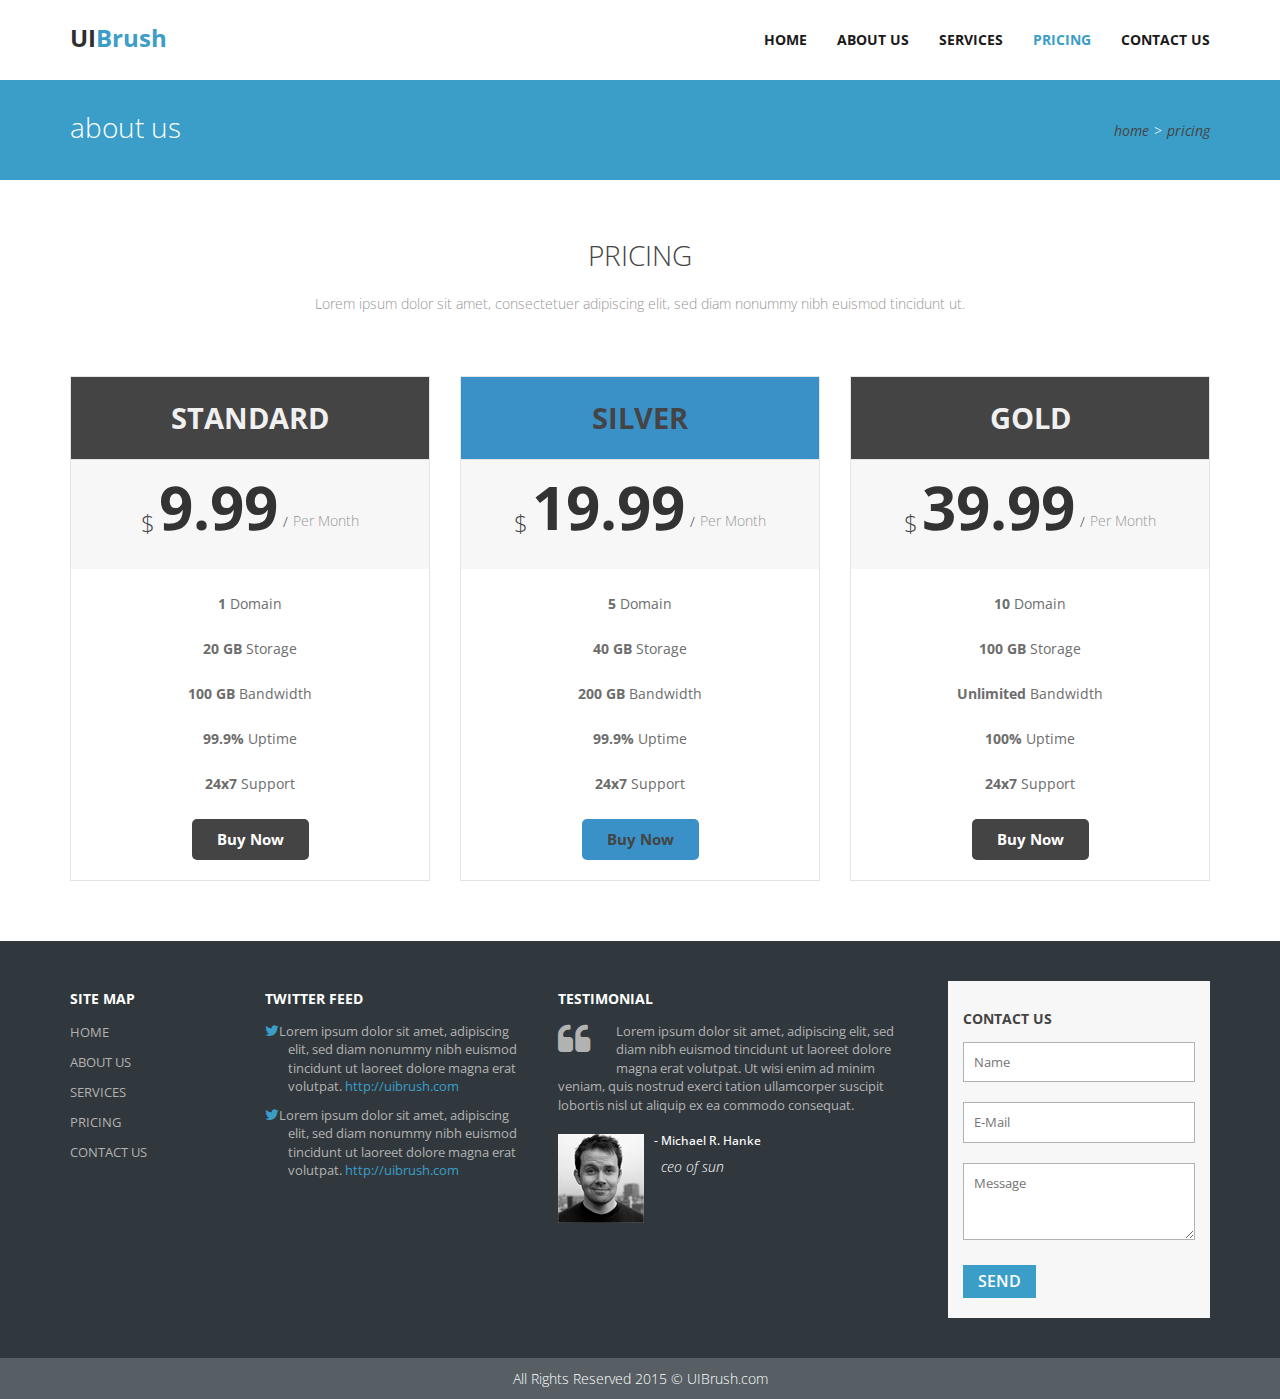
<file: pricing.html>
<!DOCTYPE html>
<html lang="en">
<head>
	<meta charset="utf-8">
	<meta http-equiv="X-UA-Compatible" content="IE=edge">
	<meta name="viewport" content="width=device-width, initial-scale=1">
	<!-- The above 3 meta tags *must* come first in the head; any other head content must come *after* these tags -->
	<title>UIBrush</title>

	<!-- Bootstrap -->
	<link href="css/bootstrap.css" rel="stylesheet">
	<link href="//maxcdn.bootstrapcdn.com/font-awesome/4.2.0/css/font-awesome.min.css" rel="stylesheet">
	<link href="css/responsiveslides.css" rel="stylesheet">
	<link href="css/style.css" rel="stylesheet">
	<link href='http://fonts.googleapis.com/css?family=Open+Sans:300italic,400italic,600italic,700italic,400,300,600,700,800' rel='stylesheet' type='text/css'>

	<!-- HTML5 shim and Respond.js for IE8 support of HTML5 elements and media queries -->
	<!-- WARNING: Respond.js doesn't work if you view the page via file:// -->
<!--[if lt IE 9]>
      <script src="https://oss.maxcdn.com/html5shiv/3.7.2/html5shiv.min.js"></script>
      <script src="https://oss.maxcdn.com/respond/1.4.2/respond.min.js"></script>
      <![endif]-->

  </head>
  <body data-responsejs='{ "create": [ { "prop": "width", "breakpoints": [0, 320, 481, 641, 961, 1025, 1281, 1400] }]}'>
  	<div class="wrapper">
  		<div class="container">
  			<nav class="navbar navbar-default">
  				<div class="container-fluid"> 
  					<!-- Brand and toggle get grouped for better mobile display -->
  					<div class="navbar-header">
  						<button type="button" class="navbar-toggle collapsed" data-toggle="collapse" data-target="#bs-example-navbar-collapse-1"> <span class="sr-only">Toggle navigation</span> <span class="icon-bar"></span> <span class="icon-bar"></span> <span class="icon-bar"></span> </button>
  						<a class="navbar-brand" href="index.html">UI<span>Brush</span></a> </div>

  						<!-- Collect the nav links, forms, and other content for toggling -->
  						<div class="collapse navbar-collapse pull-right" id="bs-example-navbar-collapse-1">
  							<ul class="nav navbar-nav">
                      <li ><a href="index.html">Home <span class="sr-only">(current)</span></a></li>
                      <li ><a href="about_us.html">About Us</a></li>
                      <li > <a href="services.html">Services</a></li>
                      <li class="active"><a href="pricing.html">Pricing</a></li>
                      <li><a href="contact.html" class="last">Contact Us</a></li>
                </ul>
  						</div>
  						<!-- /.navbar-collapse --> 
  					</div>
  					<!-- /.container-fluid --> 
  				</nav>
  			</div>
  		</div>
  		<div class="inner-head">
  			<div class="container">
  				<div class="col-lg-12">
  					<h4 class="pull-left">about us</h4>
  					<p class="pull-right pagination"><a href="index.html">home</a><span>></span><a href="">pricing</a></p>
  				</div>
  			</div>
  		</div>
  		<!-- inner-head end -->
  		<div class="inner-page about-us">
  			

  				<div class="container">
  					<div class="header-intro">
  						<h2>Pricing</h2>
  						<p>Lorem ipsum dolor sit amet, consectetuer adipiscing elit, sed diam nonummy nibh euismod tincidunt ut.</p>

  					</div>
  					<div class="col-lg-12 pricing content-header" id="pricing">
          <div class="col-md-4 first">
          <div class="price-container">
            <h4>Standard</h4>
            <div class="price">
              <div class="price-text">
                <span class="symbol">$</span>
                <p class="number">9.99</p>
                <p style="color: #333333;font-size: 14px;padding: 14px 5px 0 5px;">/</p>
                <p style=" font-size: 14px;     padding-top: 13px;">Per Month</p>
              </div>

              <div class="clearfix"></div>

            </div>
             <ul>
                <li><span>1</span> Domain</li>
                <li><span>20 GB</span> Storage</li>
                <li><span>100 GB</span> Bandwidth</li>
                <li><span>99.9%</span> Uptime</li>
                <li><span>24x7</span> Support</li>
              </ul>
              <a href="" class="buy">Buy Now</a>
              </div>
              <div class="clearfix"></div>
          </div>
          <div class="col-md-4 popular">
          <div class="price-container">
            <h4>Silver</h4>
            <div class="price">
              <div class="price-text">
                <span class="symbol">$</span>
                <p class="number">19.99</p>
                <p style="color: #333333;font-size: 14px;padding: 14px 5px 0 5px;">/</p>
                <p style=" font-size: 14px;     padding-top: 13px;">Per Month</p>
              </div>
              <div class="clearfix"></div>

            </div>
             <ul>
                <li><span>5</span> Domain</li>
                <li><span>40 GB</span> Storage</li>
                <li><span>200 GB</span> Bandwidth</li>
                <li><span>99.9%</span> Uptime</li>
                <li><span>24x7</span> Support</li>
              </ul>
              <a href="" class="buy">Buy Now</a>
              </div>
              <div class="clearfix"></div>
          </div>
          <div class="col-md-4">
          <div class="price-container">
            <h4>Gold</h4>
            <div class="price">
              <div class="price-text">
                <span class="symbol">$</span>
                <p class="number">39.99</p>
                <p style="color: #333333;font-size: 14px;padding: 14px 5px 0 5px;">/</p>
                <p style=" font-size: 14px;     padding-top: 13px;">Per Month</p>
              </div>
             
              <div class="clearfix"></div>

            </div>
             <ul>
                <li><span>10</span> Domain</li>
                <li><span>100 GB</span> Storage</li>
                <li><span>Unlimited</span> Bandwidth</li>
                <li><span>100%</span> Uptime</li>
                <li><span>24x7</span> Support</li>
              </ul>
              <a href="" class="buy">Buy Now</a>
              </div>
              <div class="clearfix"></div>
          </div>
        </div> 
  			
  		</div>


  		<div class="footer">
  			<div class="container">
  				<div class="col-sm-2">
  					<h5>Site Map</h5>
  					<ul>
  						<li><a href="">Home</a></li>
  						<li><a href="">About Us</a></li>
  						<li><a href="">Services</a></li>
  						<li><a href="">Pricing</a></li>
  						<li><a href="">Contact Us</a></li>
  					</ul>
  				</div>
  				<div class="col-sm-4 col-md-3 twitter">
  					<h5>Twitter Feed</h5>
  					<ul>
  						<li><i class="fa  fa-twitter"></i>Lorem ipsum dolor sit amet,  adipiscing elit, sed diam nonummy nibh euismod tincidunt ut laoreet dolore magna erat volutpat. <span>http://uibrush.com</span></li>
  						<li><i class="fa  fa-twitter"></i>Lorem ipsum dolor sit amet,  adipiscing elit, sed diam nonummy nibh euismod tincidunt ut laoreet dolore magna erat volutpat. <span>http://uibrush.com</span></li>
  					</ul>
  				</div>
  				<div class="col-md-4 testimonial">
  					<h5>Testimonial</h5>
  					<ul>
  						<li><i class="fa  fa-quote-left"></i>Lorem ipsum dolor sit amet,  adipiscing elit, sed 
  							diam  nibh euismod tincidunt ut laoreet dolore magna erat volutpat. Ut wisi enim ad minim veniam, quis nostrud exerci tation ullamcorper suscipit lobortis nisl ut aliquip ex ea commodo consequat.  </li>

  						</ul>
  						<div class="t-image">
  							<img src="img/testimonial.png">
  							<h6>- Michael R. Hanke</h6><br>
  							<p>ceo of sun</p>
  						</div>
  					</div>
  					<div class="col-md-3 contact-footer">
  						<div class="footer-form">
  							<h5>Contact Us</h5>
  							<input type="text" placeholder="Name">
  							<input type="text" placeholder="E-Mail">
  							<textarea placeholder="Message" rows="3"></textarea>
  							<button class="submit-bt">Send</button>
  						</div>
  					</div>
  				</div>
  			</div>
  			<div class="copyright">
  				<div class="container">
  					<p>All Rights Reserved 2015 &copy; UIBrush.com</p>
  				</div>
  			</div>
  			<!-- jQuery (necessary for Bootstrap's JavaScript plugins) --> 
  			<script src="js/jquery.min.js"></script> 
  			<!-- Include all compiled plugins (below), or include individual files as needed --> 
  			<script src="js/bootstrap.js"></script> 
  			<script src="js/responsiveslides.min.js"></script> 
  			<script src="js/response.min.js"></script> 
  			<script>
  				$('.collapse').on('shown.bs.collapse', function(){
  					$(this).parent().find(".down-icon").removeClass("down-icon").addClass("up-icon");
  				}).on('hidden.bs.collapse', function(){
  					$(this).parent().find(".up-icon").removeClass("up-icon").addClass("down-icon");
  				});
  			</script>
  			<script>

  			</script>
  		</body>
  		</html>
</file>
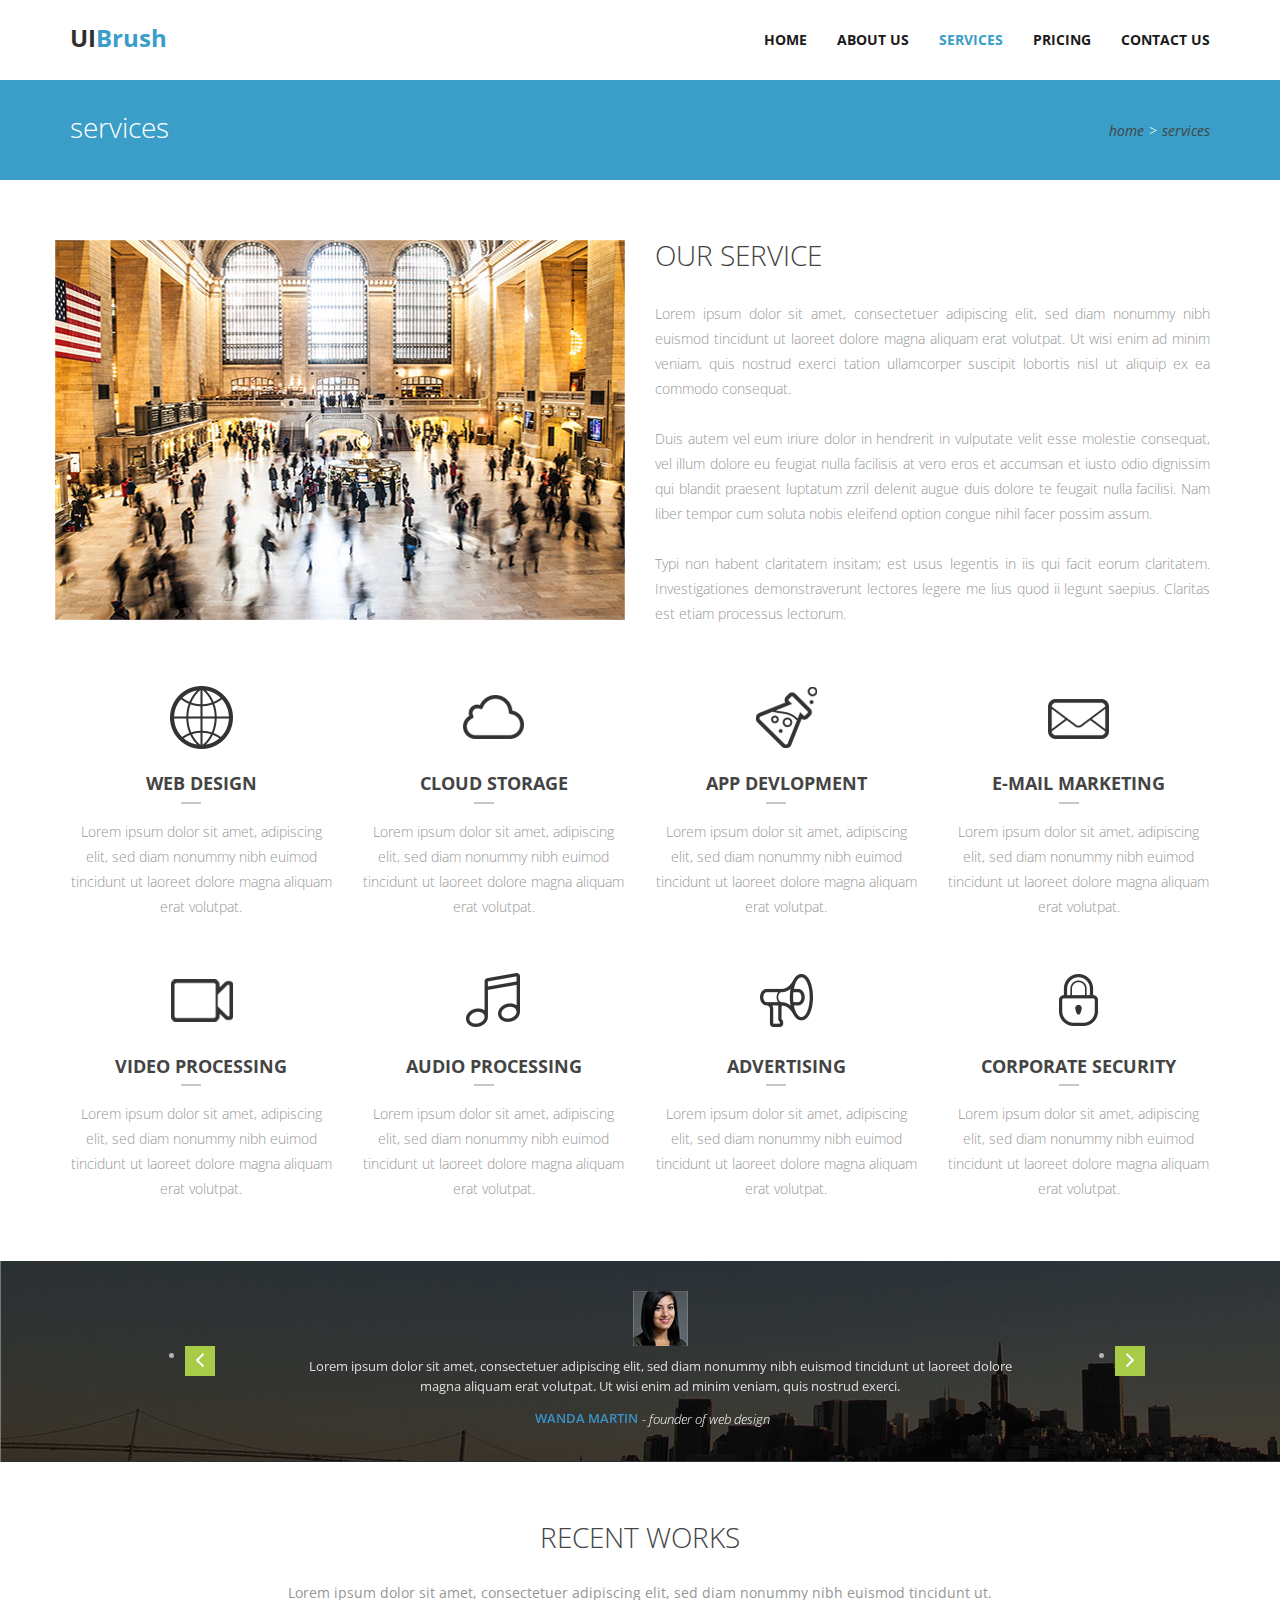
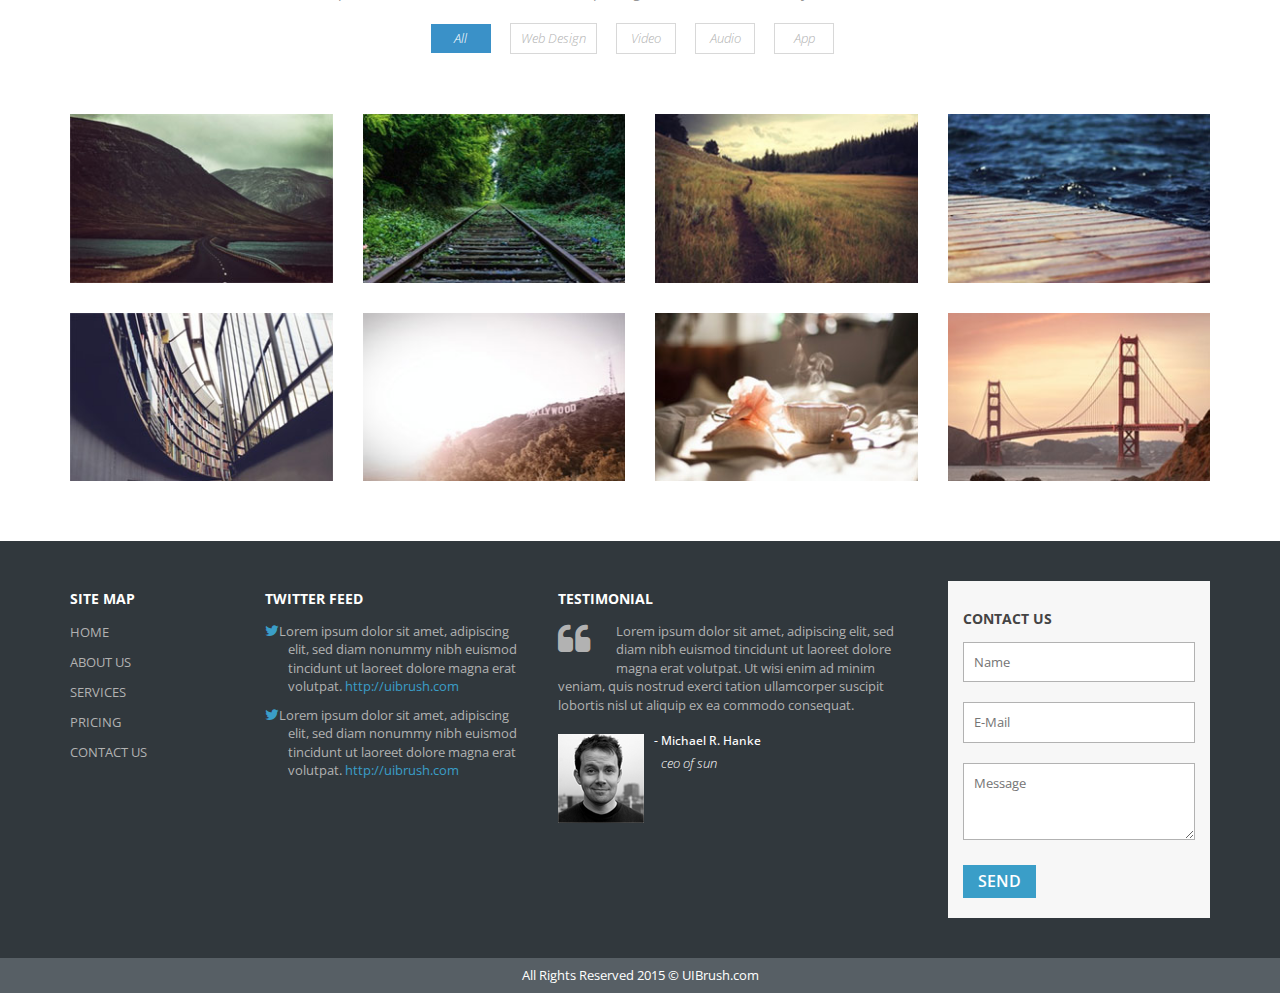
<file: services.html>
<!DOCTYPE html>
<html lang="en">
<head>
	<meta charset="utf-8">
	<meta http-equiv="X-UA-Compatible" content="IE=edge">
	<meta name="viewport" content="width=device-width, initial-scale=1">
	<!-- The above 3 meta tags *must* come first in the head; any other head content must come *after* these tags -->
	<title>UIBrush</title>

	<!-- Bootstrap -->
	<link href="css/bootstrap.css" rel="stylesheet">
	<link href="//maxcdn.bootstrapcdn.com/font-awesome/4.2.0/css/font-awesome.min.css" rel="stylesheet">
	<link href="css/responsiveslides.css" rel="stylesheet">
  <link href="css/flexslider.css" rel="stylesheet">
  <link href="css/mixit.css" rel="stylesheet">
  <link href="css/style.css" rel="stylesheet">
  <link href='http://fonts.googleapis.com/css?family=Open+Sans:300italic,400italic,600italic,700italic,400,300,600,700,800' rel='stylesheet' type='text/css'>

  <!-- HTML5 shim and Respond.js for IE8 support of HTML5 elements and media queries -->
  <!-- WARNING: Respond.js doesn't work if you view the page via file:// -->
<!--[if lt IE 9]>
      <script src="https://oss.maxcdn.com/html5shiv/3.7.2/html5shiv.min.js"></script>
      <script src="https://oss.maxcdn.com/respond/1.4.2/respond.min.js"></script>
      <![endif]-->

    </head>
    <body data-responsejs='{ "create": [ { "prop": "width", "breakpoints": [0, 320, 481, 641, 961, 1025, 1281, 1400] }]}'>
     <div class="wrapper">
      <div class="container">
       <nav class="navbar navbar-default">
        <div class="container-fluid"> 
         <!-- Brand and toggle get grouped for better mobile display -->
         <div class="navbar-header">
          <button type="button" class="navbar-toggle collapsed" data-toggle="collapse" data-target="#bs-example-navbar-collapse-1"> <span class="sr-only">Toggle navigation</span> <span class="icon-bar"></span> <span class="icon-bar"></span> <span class="icon-bar"></span> </button>
          <a class="navbar-brand" href="index.html">UI<span>Brush</span></a> </div>

          <!-- Collect the nav links, forms, and other content for toggling -->
          <div class="collapse navbar-collapse pull-right" id="bs-example-navbar-collapse-1">
           <ul class="nav navbar-nav">
            <li ><a href="index.html">Home <span class="sr-only">(current)</span></a></li>
            <li ><a href="about_us.html">About Us</a></li>
            <li class="active"> <a href="services.html">Services</a></li>
            <li><a href="pricing.html">Pricing</a></li>
            <li><a href="contact.html" class="last">Contact Us</a></li>
          </ul>
        </div>
        <!-- /.navbar-collapse --> 
      </div>
      <!-- /.container-fluid --> 
    </nav>
  </div>
</div>
<div class="inner-head">
 <div class="container">
  <div class="col-lg-12">
   <h4 class="pull-left">services</h4>
   <p class="pull-right pagination"><a href="index.html">home</a><span>></span><a href="">services</a></p>
 </div>
</div>
</div>
<!-- inner-head end -->
<div class="inner-page services">
 <div class="container">
  <div class="">
   <div class="col-md-6 no-padding-left">
    <img src="img/about_us.jpg">
  </div>
  <div class="col-md-6">
    <h2>Our Service</h2>
    <p>
     Lorem ipsum dolor sit amet, consectetuer adipiscing elit, sed diam nonummy nibh euismod tincidunt ut laoreet dolore magna aliquam erat volutpat. Ut wisi enim ad minim veniam, quis nostrud exerci tation ullamcorper suscipit lobortis nisl ut aliquip ex ea commodo consequat. <br /><br />

     Duis autem vel eum iriure dolor in hendrerit in vulputate velit esse molestie consequat, vel illum dolore eu feugiat nulla facilisis at vero eros et accumsan et iusto odio dignissim qui blandit praesent luptatum zzril delenit augue duis dolore te feugait nulla facilisi. Nam liber tempor cum soluta nobis eleifend option congue nihil facer possim assum.<br /><br />

     Typi non habent claritatem insitam; est usus legentis in iis qui facit eorum claritatem. Investigationes demonstraverunt lectores legere me lius quod ii legunt saepius. Claritas est etiam processus lectorum.
   </p>
 </div>
 <div class="clearfix"></div>
</div>
<div class="our-services">

  <div class="col-md-3">
    <i class="service-icon service-one"></i>
    <h3>Web Design</h3>

    <p>Lorem ipsum dolor sit amet,  adipiscing elit, sed diam nonummy nibh euimod tincidunt ut laoreet dolore magna aliquam 
      erat volutpat.</p>
    </div>
    <div class="col-md-3">
     <i class="service-icon service-two"></i>
     <h3>Cloud Storage</h3>

     <p>Lorem ipsum dolor sit amet,  adipiscing elit, sed diam nonummy nibh euimod tincidunt ut laoreet dolore magna aliquam 
      erat volutpat.</p>
    </div>
    <div class="col-md-3">
     <i class="service-icon service-three"></i>
     <h3>App Devlopment</h3>

     <p>Lorem ipsum dolor sit amet,  adipiscing elit, sed diam nonummy nibh euimod tincidunt ut laoreet dolore magna aliquam 
      erat volutpat.</p>
    </div>
    <div class="col-md-3">
     <i class="service-icon service-four"></i>
     <h3>E-Mail Marketing</h3>

     <p>Lorem ipsum dolor sit amet,  adipiscing elit, sed diam nonummy nibh euimod tincidunt ut laoreet dolore magna aliquam
      erat volutpat.</p>
    </div>
    <div class="col-md-3">
      <i class="service-icon service-five"></i>
      <h3>Video Processing</h3>

      <p>Lorem ipsum dolor sit amet,  adipiscing elit, sed diam nonummy nibh euimod tincidunt ut laoreet dolore magna aliquam 
        erat volutpat.</p>
      </div>
    <div class="col-md-3">
        <i class="service-icon service-six"></i>
        <h3>Audio Processing</h3>

        <p>Lorem ipsum dolor sit amet,  adipiscing elit, sed diam nonummy nibh euimod tincidunt ut laoreet dolore magna aliquam 
          erat volutpat.</p>
        </div>
    <div class="col-md-3">
          <i class="service-icon service-seven"></i>
          <h3>Advertising</h3>

          <p>Lorem ipsum dolor sit amet,  adipiscing elit, sed diam nonummy nibh euimod tincidunt ut laoreet dolore magna aliquam 
            erat volutpat.</p>
          </div>
    <div class="col-md-3">
            <i class="service-icon service-eight"></i>
            <h3>Corporate Security</h3>

            <p>Lorem ipsum dolor sit amet,  adipiscing elit, sed diam nonummy nibh euimod tincidunt ut laoreet dolore magna aliquam 
              erat volutpat.</p>
            </div>
            <div class="clearfix"></div>
          </div>
        </div>
        <div class="testimonial main">
          <div class="container">
            <div class="cd-testimonials-wrapper cd-container">
              <ul class="cd-testimonials">
                <li>
                  <img src="img/testimonial1.jpg" alt="Author image">
                  <p>Lorem ipsum dolor sit amet, consectetuer adipiscing elit, sed diam nonummy nibh euismod tincidunt ut laoreet dolore <br/>
                    magna aliquam erat volutpat. Ut wisi enim ad minim veniam, quis nostrud exerci.</p>
                    <div class="cd-author">
                      <span>Wanda Martin </span>
                      <p> &nbsp;- founder of web design</p>
                    </div>
                  </li>

                  <li>
                    <img src="img/testimonial1.jpg" alt="Author image">
                    <p>Lorem ipsum dolor sit amet, consectetuer adipiscing elit, sed diam nonummy nibh euismod tincidunt ut laoreet dolore <br/>
                      magna aliquam erat volutpat. Ut wisi enim ad minim veniam, quis nostrud exerci.</p>
                      <div class="cd-author">
                        <span>Wanda Martin </span>
                        <p> &nbsp;- founder of web design</p>
                      </div>
                    </li>

                    <li>
                      <img src="img/testimonial1.jpg" alt="Author image">
                      <p>Lorem ipsum dolor sit amet, consectetuer adipiscing elit, sed diam nonummy nibh euismod tincidunt ut laoreet dolore <br/>
                        magna aliquam erat volutpat. Ut wisi enim ad minim veniam, quis nostrud exerci.</p>
                        <div class="cd-author">
                          <span>Wanda Martin </span>
                          <p> &nbsp;- founder of web design</p>
                        </div>
                      </li>
                    </ul> <!-- cd-testimonials -->


                  </div> <!-- cd-testimonials-wrapper -->

                </div>
              </div>

            </div>
          </div>


          <div class="container recent-works">
            <div class="header-intro">
              <h2>Recent Works</h2>
              <p>Lorem ipsum dolor sit amet, consectetuer adipiscing elit, sed diam nonummy nibh euismod tincidunt ut.</p>
              <div class="works-container">

                <div class="controls">

                  <button class="filter" data-filter="all">All</button>
                  <button class="filter" data-filter=".category-1">Web Design</button>
                  <button class="filter" data-filter=".category-2">Video</button>
                  <button class="filter" data-filter=".category-3">Audio</button>
                  <button class="filter" data-filter=".category-4">App</button>

                </div>
                <div id="Container" >
                  <div class="mix category-1 col-sm-3" data-myorder="1">
                    <div class="portfolio-img-wrap">
                      <img src="img/work1.jpg" />
                      <div class="caption-container">
                       <div class="portfolio-caption">
                         <h5>Project Name</h5>
                       </div>
                     </div>
                    </div>
                 </div>
                 <div class="mix category-1 col-sm-3" data-myorder="2"><div class="portfolio-img-wrap">
                      <img src="img/work2.jpg" />
                      <div class="caption-container">
                       <div class="portfolio-caption">
                         <h5>Project Name</h5>
                       </div>
                     </div>
                    </div></div>
                 <div class="mix category-3 col-sm-3" data-myorder="3"><div class="portfolio-img-wrap">
                      <img src="img/work3.jpg" />
                      <div class="caption-container">
                       <div class="portfolio-caption">
                         <h5>Project Name</h5>
                       </div>
                     </div>
                    </div></div>
                 <div class="mix category-2 col-sm-3" data-myorder="4"><div class="portfolio-img-wrap">
                      <img src="img/work4.jpg" />
                      <div class="caption-container">
                       <div class="portfolio-caption">
                         <h5>Project Name</h5>
                       </div>
                     </div>
                    </div></div>
                 <div class="mix category-1 col-sm-3" data-myorder="5"><div class="portfolio-img-wrap">
                      <img src="img/work5.jpg" />
                      <div class="caption-container">
                       <div class="portfolio-caption">
                         <h5>Project Name</h5>
                       </div>
                     </div>
                    </div></div>
                 <div class="mix category-4 col-sm-3" data-myorder="6"><div class="portfolio-img-wrap">
                      <img src="img/work6.jpg" />
                      <div class="caption-container">
                       <div class="portfolio-caption">
                         <h5>Project Name</h5>
                       </div>
                     </div>
                    </div></div>
                 <div class="mix category-3 col-sm-3" data-myorder="7"><div class="portfolio-img-wrap">
                      <img src="img/work7.jpg" />
                      <div class="caption-container">
                       <div class="portfolio-caption">
                         <h5>Project Name</h5>
                       </div>
                     </div>
                    </div></div>
                 <div class="mix category-2 col-sm-3" data-myorder="8"><div class="portfolio-img-wrap">
                      <img src="img/work8.jpg" />
                      <div class="caption-container">
                       <div class="portfolio-caption">
                         <h5>Project Name</h5>
                       </div>
                     </div>
                    </div></div>

                 <div class="clearfix"></div>
               </div>
             </div>
           </div>
         </div>
       </div>
       <div class="footer">
         <div class="container">
          <div class="col-sm-2">
           <h5>Site Map</h5>
           <ul>
            <li><a href="">Home</a></li>
            <li><a href="">About Us</a></li>
            <li><a href="">Services</a></li>
            <li><a href="">Pricing</a></li>
            <li><a href="">Contact Us</a></li>
          </ul>
        </div>
        <div class="col-sm-4 col-md-3 twitter">
         <h5>Twitter Feed</h5>
         <ul>
          <li><i class="fa  fa-twitter"></i>Lorem ipsum dolor sit amet,  adipiscing elit, sed diam nonummy nibh euismod tincidunt ut laoreet dolore magna erat volutpat. <span>http://uibrush.com</span></li>
          <li><i class="fa  fa-twitter"></i>Lorem ipsum dolor sit amet,  adipiscing elit, sed diam nonummy nibh euismod tincidunt ut laoreet dolore magna erat volutpat. <span>http://uibrush.com</span></li>
        </ul>
      </div>
      <div class="col-md-4 testimonial">
       <h5>Testimonial</h5>
       <ul>
        <li><i class="fa  fa-quote-left"></i>Lorem ipsum dolor sit amet,  adipiscing elit, sed 
         diam  nibh euismod tincidunt ut laoreet dolore magna erat volutpat. Ut wisi enim ad minim veniam, quis nostrud exerci tation ullamcorper suscipit lobortis nisl ut aliquip ex ea commodo consequat.  </li>

       </ul>
       <div class="t-image">
         <img src="img/testimonial.png">
         <h6>- Michael R. Hanke</h6><br>
         <p>ceo of sun</p>
       </div>
     </div>
     <div class="col-md-3 contact-footer">
      <div class="footer-form">
       <h5>Contact Us</h5>
       <input type="text" placeholder="Name">
       <input type="text" placeholder="E-Mail">
       <textarea placeholder="Message" rows="3"></textarea>
       <button class="submit-bt">Send</button>
     </div>
   </div>
 </div>
</div>
<div class="copyright">
  <div class="container">
   <p>All Rights Reserved 2015 &copy; UIBrush.com</p>
 </div>
</div>
<!-- jQuery (necessary for Bootstrap's JavaScript plugins) --> 
<script src="js/jquery.min.js"></script> 
<!-- Include all compiled plugins (below), or include individual files as needed --> 
<script src="js/bootstrap.js"></script> 
<script src="js/responsiveslides.min.js"></script> 
<script src="js/response.min.js"></script> 
<script src="js/jquery.flexslider-min.js"></script> 
<script src="js/jquery.mixitup.js"></script> 
<script>
  $('.collapse').on('shown.bs.collapse', function(){
   $(this).parent().find(".down-icon").removeClass("down-icon").addClass("up-icon");
 }).on('hidden.bs.collapse', function(){
   $(this).parent().find(".up-icon").removeClass("up-icon").addClass("down-icon");
 });
</script>
<script>

  $('.cd-testimonials-wrapper').flexslider({
  //declare the slider items
  selector: ".cd-testimonials > li",
  animation: "slide",
  //do not add navigation for paging control of each slide
  controlNav: false,
  slideshow: false,
  //Allow height of the slider to animate smoothly in horizontal mode
  smoothHeight: true,
  start: function(){
    $('.cd-testimonials').children('li').css({
      'opacity': 1,
      'position': 'relative'
    });
  }
});
</script>
<script>
  $(function(){

  // Instantiate MixItUp:

  $('#Container').mixItUp();

});
</script>
</body>
</html>
</file>
<file: css/responsiveslides.css>
/*! http://responsiveslides.com v1.54 by @viljamis */

.rslides {
  position: relative;
  list-style: none;
  overflow: hidden;
  width: 100%;
  padding: 0;
  margin: 0;
  }

.rslides li {
  -webkit-backface-visibility: hidden;
  position: absolute;
  display: none;
  width: 100%;
  left: 0;
  top: 0;
  }

.rslides li:first-child {
  position: relative;
  display: block;
  float: left;
  }

.rslides img {
  display: block;
  height: auto;
  float: left;
  width: 100%;
  border: 0;
  }

.caption {
  position: absolute;
  bottom: 0;
  right: 0;
  padding: 15px;
  text-align: center;
  top: 192px;
  display: inline-block;
  height: 200px;
}
@media (max-width:800px){
.caption {
  top: 72px;
  }
}
</file>
<file: css/style.css>
/*
author:uibrush.com
get free PSD and responsive html templates visit http://www.uibrush.com/
*/
*{
 font-family: 'Open Sans', sans-serif;
}
.wrapper{
	width: 100%;
	margin: 0 auto;
}
@media (min-width:1200px){

  .wrapper{
   // width: 1344px;
   margin: 0 auto;
  }
 .container {
  padding: 0;
  position: relative;
}

div#bs-example-navbar-collapse-1 {
  padding-right: 0;
}
.no-padding-left {
  padding-left: 0;
}
.no-padding-right {
  padding-right: 0;
}

}
@media (max-width:1200px){
  img {
    vertical-align: middle;
    width: 100%;
  }
}
.col-lg-3.col-xs-6 {
  margin: 0 auto;
  text-align: center;
}
@media (max-width:500px){
  .col-lg-3.col-xs-6 {
    margin: 0 auto;
    text-align: center;
    width: 100%;
  }
}
a, a:hover, a:focus{
  text-decoration: none;
}
.service-icon {
  font-size: 60px;
  color: #333333;
  padding-right: 10px;
  margin-top: 0px;
}
img {
  vertical-align: middle;
  width: 100%;
}
h2 {
  font-size: 28px;
  font-weight: 300;
  text-transform: uppercase;
  color: #444444;
  margin-top: 60px;
  margin-bottom: 30px;
}
h3 {
  text-transform: uppercase;
  font-weight: bold;
  font-size: 18px;
  margin-bottom: 25px;
  color: #444444;
  position: relative;
}
h4 {
  font-size: 16px;
  font-weight: bold;
  text-transform: uppercase;
  margin-bottom: 0px;
  margin-top: 20px;
}

p {
  color: #969696;
  font-size: 13px;
}

a:hover{
  text-decoration: none;
}
.navbar-brand span {
  color: #3a9ec8;
}
a.navbar-brand {
  color: #2f2e2e !important;
  font-weight: bold;
  font-size: 24px;
  padding-top: 28px;
}
.navbar {
  margin-bottom: 0;
}
.navbar-default .navbar-nav > .active > a, .navbar-default .navbar-nav > .active > a:hover, .navbar-default .navbar-nav > .active > a:focus{
  background-color: inherit;
  // color: #A3C83A;
  color: #3a9ec8;
}
.navbar-default .navbar-nav > li > a {
  font-size: 14px;
  font-weight: bold;
  color: #1b1a1a ;
  text-transform: uppercase;
  padding-top: 30px;
  padding-bottom: 30px;
}
input[type="text"], textarea {
  width: 100%;
  border: 1px solid #b2b2b2;
  padding: 10px;
  font-size: 13px;
  text-transform: capitalize;
  margin-bottom: 20px;
}

.caption h1 {
  background: #0d0d0d;
  font-weight: bold;
  font-size: 48px;
  text-align: right;
  color: white;
  display: table;
  clear: both;
  float: right;
  margin: 1px;
  padding: 0px 10px;
  text-transform: uppercase;
}
h1 span {
  color: white;
  font-weight: 400;
}
.navbar-default {
  background-color: inherit;
  border: none;
}
.nav .last {
  padding-right: 0;
}
.header-intro {
  text-align: center;
}
.our-services {
  text-align: center;
}
.col-md-3:hover .fa {
  color: #3a9ec8;
}
h3:after {
  content: '';
  width: 20px;
  height: 2px;
  background: #c8c8c8;
  position: absolute;
  bottom: -10px;
  right: 50%;
}
.header-intro p {
  margin-bottom: 60px;
  font-size: 14px;
  text-align: center !important;
}
.promo {
  width: 100%;
  min-height: 115px;
  background: #3a9ec8;
  margin-top: 50px;
}
.promo p {
 color: white;
 font-size: 24px;
 font-weight: 300;
 float: left;
 margin-top: 45px;
}
.promo p span {
  color: #444444;
}
.line-btn, .line-btn:hover, .line-btn:focus {
  font-size: 24px;
  font-weight: bold;
  text-transform: uppercase;
  color: white;
  padding: 10px 20px;
  border: 2px solid white;
  border-radius: 8px;
  margin-top: 30px;
  float: left;
  margin-left: 32px;
  text-decoration:none;
}
.line-btn:hover, .line-btn:focus{
	color:#444;
}
.our-works img {
  margin-bottom: 30px;
}
.our-works > div {
  position: relative;
}
.caption-container {
  position: absolute;
  top: 0px;
  background: rgba(0,0,0,0.6);
  box-sizing: border-box;
  width: 360px;
  height: 232px;

}
.portfolio-caption {
  background: #3a9ec8;
  margin-top: 90px;
  height: 52px;
}

h5 {
  font-weight: bold;
  font-size: 14px;
  color: white;
  text-transform: uppercase;
  float: left;
}
.portfolio-caption h5 {
  // margin-left: 80px;
  margin-top: 17px;
  width: 100%;
  text-align: center;
}
.portfolio-caption p {
  float: left;
  margin-top: 15px;
  margin-left: 10px;
  font-weight: 300;
  font-style: italic;
  color: white;
}
.caption-container {
  display: none;
}

.footer h5 {
  float: none;
  margin-bottom: 15px;
}
.footer {
  background: #31383d;
  padding-top: 40px;
  padding-bottom: 40px;
}
.footer ul {
  padding-left: 0;
  list-style: none;
}
.footer li {
  margin-bottom: 10px;

}
.footer a {
  color: #b2b2b2;
  font-size: 13px;
  text-transform: uppercase;
}
.twitter li {
  color: #b2b2b2;
  margin-left: 23px;
  font-size: 13px;
}
.twitter i {
  color: #3a9ec8;
  font-size: 15px;
  margin-left: -23px;
}
.twitter span, .twitter span a {
  color: #3a9ec8;
}
.testimonial li {
  color: #b2b2b2;
  font-size: 13px;
}
.testimonial i {
  color: #b2b2b2;
  font-size: 35px;
  float: left;
  margin-right: 25px;
  margin-bottom: 7px;
}
.t-image img {
  width: 86px;
  float: left;
}
.t-image h6 {
  float: left;
  color: white;
  margin-left: 10px;
  margin-top: 0;
  margin-bottom: 0px;
}
.t-image p {
  margin-left: 17px;
  float: left;
  color: white;
  font-style: italic;
  font-weight: 300;
}
.t-image {
  margin-top: 20px;
}
.footer-form {
  background: #f7f7f7;
  padding: 20px 15px;
}
.footer-form h5 {
  color: #444444;
}
.submit-bt {
  background: #3a9ec8;
  border: none;
  color: white;
  font-weight: 600;
  text-transform: uppercase;
  padding: 5px 15px;
  font-style: normal;
  font-size: 16px;
}
.submit-bt:hover{
	color:#444444;
}
.copyright .container p {
  color: white;
  text-align: center;
  margin: 8px;
}
.copyright {
  background: #575F65;
}
.inner-head h4 {
  font-size: 28px;
  font-weight: 300;
  text-transform: lowercase;
  color: white;
  margin-top: 32px;
}
.inner-head {
  background: #3a9ec8;
  min-height: 100px;
  margin-bottom: 60px;
}
.inner-head a {
  font-size: 14px;
  color: #444;
  font-style: italic;
}
.pagination {
  margin-top: 41px;
}
.pagination span {
  padding: 0 5px;
  color: white;
  font-size: 14px;
  font-weight: 300;
}
.about-us h2 {
  margin-top: 0;
  margin-bottom: 20px;
}
.inner-page p {
  font-size: 14px;
  text-align: justify;
  line-height: 25px;
  font-weight:300;
}
.what-we-do {
 margin-top: 60px;
 margin-bottom: 60px;
}
.up-icon{
  content: "";
  float: left;
  width: 28px;
  height:28px;
  background:url(../img/up_icon.png) no-repeat;
  position: relative;
  top: -4px;
  left: -4px;
}
.down-icon {

 content: "";
 float: left;
 width: 28px;
 height:28px;
 background:url(../img/down_icon.png) no-repeat;
 position: relative;
 top: -4px;
 left: -4px;
}
a.accordion-toggle {
  font-size: 17px;
  font-weight: 300;
  color: #3a9ec8;
  text-transform: capitalize;
}
.panel-default > .panel-heading {
  color: #333;
  background-color: inherit;
  border-color: none;
  border: none !important;
}
.panel-default {
  border: none;
}
.panel-body {
  border: none !important;
  font-size: 14px;
  font-weight: 300;
  color: #969696;
  line-height: 26px;
  margin-left: 30px;
  text-align: justify;
  padding-top: 5px;
}
.panel-default {
  border: none;
  box-shadow: none;
}
.our-works {
  padding-bottom: 30px;
}
.clearfix {
  position: relative;
  z-index: -1;
}
.grey-bg {
  background: #f8f8f8;
  padding-top: 30px;
}
.panel-body {
  padding-bottom: 0;
}
.team-name {
  position: absolute;
  bottom: 35px;
  width: 100%;
  background: rgba(255,255,255,0.4);
}
.team-member {
  position: relative;
}
.team-name p {
  color: white;
  float: right;
  margin-right: 15px;
  padding-top: 5px;
  margin-bottom: 0;
  font-style: italic;
  font-weight: 300;
}
.our-team h5 {
  float: left;
  display: inline-block;
  color: #222222;
  margin-left: 10px;
}
.team-social {
  text-align: center;
  background: #3a9ec8;
  height: 35px;
}
.team-social .fa {
  color: white;
  font-size: 18px;
  margin-top: 9px;
  margin-left: 5px;
}
.our-team {
  padding-bottom: 60px;
}
.our-services p {
  text-align: center;
    margin-bottom: 0;
}
.col-md-6 h2 {
  margin-top: 0;
}
.services .our-services {
  margin: 0;
}
.testimonial.main img {
  max-width: 55px;
}
.cd-testimonials p {
    text-align: center;
  font-size: 13px;
  font-style: normal;
  color: #DDDDDD;
  line-height: 20px;
  font-weight: 400;
  margin-top: 10px;
}
.testimonial.main{
    background: url('../img/testimonial_bg.jpg');
    padding: 30px 0 10px 0;
      margin-top: 60px;
}
.cd-author {
  text-align: center;
  max-width: 250px;
  margin: 0 auto;
}
.cd-author span {
    float: left;
  text-transform: uppercase;
  color: #3a91c8;
  font-weight: 600;
}
.cd-author p {
  font-weight: 300;
  font-style: italic;
  color: white;
}
button.active {
  background: #3a91c8;
  color: white;
  border-radius: 0;
  border: none;
}
.recent-works .header-intro p {
  margin-bottom: 0px;
}
.works-container img {
  margin-bottom: 30px;
}
.portfolio-img-wrap:hover .caption-container {
  display: block;
}
.mix .caption-container {
  position: absolute;
  top: 0px;
  background: rgba(0,0,0,0.6);
  box-sizing: border-box;
  width: 263px;
  height: 169px;
}
.mix .portfolio-caption {
  background: #3a9ec8;
  margin-top: 68px;
  height: 45px;
}
.portfolio-img-wrap:hover .caption-container {
  display: block;
}
.mix .portfolio-caption h5 {
  margin-left: 80px;
  margin-top: 15px;
}
.works-container {
  margin-bottom: 30px;
}
.price-container {
  border: 1px solid #e4e4e4;
  padding: 0;
  margin-top: 0px;
  padding-bottom: 20px;
  margin-bottom: 60px;
}
.pricing h4 {
  padding: 25px 0;
  font-size: 29px;
  color: #f0f0f0;
  text-align: center;
  font-weight: bold;
  margin-top: 0;
  background: #444444;
}
.price {
  background: #f7f7f7;
  border-top: 1px solid #e4e4e4;
  padding: 25px 0;
  padding-top: 35px;
}
.price-text {
  display: table;
  margin: 0 auto;
}
.price span, .price p {
  float: left;
}
.symbol {
  font-size: 24px;
  padding-right: 4px;
  position: relative;
  bottom: -12px;
  font-weight: 300;
  color: #444444;
}
p.number {
   font-size: 60px;
  color: #333333;
  font-weight: bold;
}
.pricing ul {
  list-style: none;
  padding-left: 0;
  text-align: center;
  margin-bottom: 25px;
}
.pricing li {
  margin-top: 25px;
  color: #6d6d6d;
}
.buy {
   background: #444444;
  color: white;
  font-weight: bold;
  font-size: 15px;
  text-transform: capitalize;
  padding: 10px 25px;
  display: table;
  float: none;
  margin: 0 auto;
  border-radius: 5px;
}
.buy:hover{
	color: white;
}
.popular h4 {
  background: #3a91c8;
  color: #444444;
}
.popular .buy {
  background: #3a91c8;
  color: #444444;
}
.pricing li span {
  font-weight: bold;
}
.no-margin{
  margin: 0;
}
.contact .fa {
    font-size: 20px;
  margin-left: 10px;
  text-align: center;
  width: 30px;
}
.contact h5 {
  color: #444444;
  display: block;
  float: none;
  margin-bottom: 20px;
    margin-top: 0;
}
.contact-detail h5 {
  margin-bottom: 10px;
  margin-top: 20px;
}
.contact-detail span {
  font-size: 14px;
  font-weight: bold;
  color: #444444;
}
button.send {
  font-weight: bold;
  font-size: 15px;
  text-transform: uppercase;
  padding: 10px 25px;
  display: table;
  float: none;
  margin: 0 auto;
  border-radius: 3px;
  background: #3a91c8;
  color: #ffffff;
  border: none;
  float: left;
  margin-bottom: 60px;
}
.service-icon{
  width: 63px;
  height: 63px;
  display: inline-block;
    margin-top: 50px;
}
.service-one {
  background: url('../img/service1.png');
}
.col-md-3:hover .service-one {
  background: url('../img/service1_hover.png');
}
.service-two {
  background: url('../img/service2.png');
}
.col-md-3:hover .service-two {
  background: url('../img/service2_hover.png');
}
.service-three {
  background: url('../img/service3.png');
}
.col-md-3:hover .service-three  {
  background: url('../img/service3_hover.png');
}
.service-four {
  background: url('../img/service4.png');
}
.col-md-3:hover .service-four {
  background: url('../img/service4_hover.png');
}
.service-five {
  background: url('../img/service5.png');
}
.col-md-3:hover .service-five {
  background: url('../img/service5_hover.png');
}
.service-six {
  background: url('../img/service6.png');
}
.col-md-3:hover .service-six {
  background: url('../img/service6_hover.png');
}
.service-seven {
  background: url('../img/service7.png');
}
.col-md-3:hover .service-seven {
  background: url('../img/service7_hover.png');
}
.service-eight {
  background: url('../img/service8.png');
}
.col-md-3:hover .service-eight {
  background: url('../img/service8_hover.png');
}
.navbar button {
  min-width: inherit;
}
@media (min-width:1025px){
  .promo p {
    margin-left: 150px;
  }
  .flex-viewport > ul > li {
    margin-left: -10px;
}
.flex-direction-nav li:first-child {
  left: 130px;
}
.flex-direction-nav li:last-child {
  right: 60px;
}
div#pricing {
  padding: 0;
}
}
@media (max-width:1024px){

.line-btn, .line-btn:hover, .line-btn:focus {
  font-size: 24px;
  font-weight: bold;
  text-transform: uppercase;
  color: white;
  padding: 10px 20px;
  border: 2px solid white;
  border-radius: 8px;
  margin: 0 auto;
  float: none;
  text-align: center;
  text-decoration: none;
  display: table;
  margin-top: 5px;
}
.promo p {
 float: none;
 margin: 0 auto;
text-align: center;
margin-top: 5px;
  }
  .caption-container {
  width: 91%;
  height: 183px;
}
.portfolio-caption {
    margin-top: 70px;
}
}
@media (max-width:800px){
  .contact-footer {
    clear: both;
  }
  .promo p {
  color: white;
  font-size: 24px;
  font-weight: 300;
  float: none;
  margin-top: 45px;
  margin: 0 auto;
  text-align: center;
  margin-top: 10px;
}
.caption-container {
  width: 88%;
  height: 135px;
}
.portfolio-caption {
    margin-top: 47px;
}
.portfolio-caption h5 {
    margin-left: 20px;
  }
}

@media (max-width:767px){
.navbar-collapse.pull-right.collapse {

  padding: 0 20px;
}
.navbar-default .navbar-collapse, .navbar-default .navbar-form {
  border-color: #e7e7e7;
  width: 109%;
}
.navbar-default .navbar-nav > li > a {
  padding-top: 10px;
  padding-bottom: 10px;
}
a.navbar-brand {
  padding-top: 16px !important;
}
.caption-container {
    height: 136px;
    width: 88%;
}
}
@media (max-width:600px){
.portfolio-caption {
    margin-top: 157px;
}
.caption-container {
    height: 347px;
    width: 95%;
}
.portfolio-caption h5 {
    margin-left: 170px;
}
.promo {
    padding-bottom: 15px;
}
.footer .col-sm-4 {
    margin-bottom: 20px;
}
.footer .testimonial {
    clear: both;
    display: table;
}
.footer .col-sm-2 {
    margin-bottom: 20px;
}
.caption {
    top: 22px;
}
}
@media (max-width:400px){
.portfolio-caption {
    margin-top: 66px;
}
.portfolio-caption {
    margin-top: 66px;
}
.caption-container {
    height: 168px;
    width: 90%;
}
    .caption h1 {
    font-size: 24px;

  }
  .caption {
    height: inherit !important;
}
.portfolio-caption h5 {
    margin-left: 50px;
}
}
</file>
<file: css/flexslider.css>
/* -------------------------------- 

Main components 

-------------------------------- */
.cd-testimonials-wrapper {
  position: relative;
  width: 100%;
  max-width: 100%;
  margin: 2em auto;
  z-index: 1;
}

@media only screen and (min-width: 768px) {
  .cd-testimonials-wrapper {
    margin: 0 auto;
    padding: 0;
  }
}
@media only screen and (min-width: 1170px) {
  .cd-testimonials-wrapper::after {
    /* quotation mark visible */
    display: block;
  }
}

.cd-testimonials {
  color: #ffffff;
  text-align: center;
}
.cd-testimonials::after {
  clear: both;
  content: "";
  display: table;
}
.cd-testimonials > li {
  position: absolute;
  opacity: 0;
}
.cd-testimonials > li:first-child {
  position: relative;
  opacity: 1;
}
.cd-testimonials p {
  font-style: italic;
  line-height: 1.4;
  margin-bottom: 1em;
  padding: 0 14px;
}
@media only screen and (min-width: 768px) {
  .cd-testimonials p {
    font-size: 22px;
    font-size: 1.375rem;
  }
}
@media only screen and (min-width: 1170px) {
  .cd-testimonials p {
    font-size: 26px;
    font-size: 1.625rem;
    line-height: 1.6;
  }
}

.cd-author img, .cd-author .cd-author-info {
  display: inline-block;
  vertical-align: middle;
}
.cd-author img {
  width: 32px;
  height: 32px;
  border-radius: 50%;
  margin-right: 5px;
  box-shadow: 0 0 6px rgba(0, 0, 0, 0.3);
}
.cd-author .cd-author-info {
  text-align: left;
  line-height: 1.2;
}
.cd-author .cd-author-info li:first-child {
  font-size: 14px;
  font-size: 0.875rem;
}
.cd-author .cd-author-info li:last-child {
  font-size: 12px;
  font-size: 0.75rem;
  color: #6b6b70;
}
@media only screen and (min-width: 768px) {
  .cd-author img {
    width: 50px;
    height: 50px;
  }
  .cd-author .cd-author-info {
    line-height: 1.4;
  }
  .cd-author .cd-author-info li:first-child {
    font-size: 16px;
    font-size: 1rem;
  }
  .cd-author .cd-author-info li:last-child {
    font-size: 14px;
    font-size: 0.875rem;
  }
}

.flex-direction-nav li {
  position: absolute;
  height: 100%;
  width: 40px;
  top: 0;
}
.flex-direction-nav li:first-child {
  left: 0;
}
.flex-direction-nav li:last-child {
  right: 0;
}
.flex-direction-nav li a {
  display: block;
    height: 30px;
  width: 30px;
  /* image replacement */
  overflow: hidden;
  text-indent: 100%;
  white-space: nowrap;
  -webkit-transition: background-color 0.2s;
  -moz-transition: background-color 0.2s;
  transition: background-color 0.2s;
    margin-top: 55px;
}
.flex-prev{
  background: url('../img/left-arrow.png');
}
.flex-next{
  background: url('../img/right-arrow.png');
}
.no-touch .flex-direction-nav li a:hover {
  background-color: #323234;
}

.flex-direction-nav li a::before {
  -webkit-transform: translateY(-35px) rotate(45deg);
  -moz-transform: translateY(-35px) rotate(45deg);
  -ms-transform: translateY(-35px) rotate(45deg);
  -o-transform: translateY(-35px) rotate(45deg);
  transform: translateY(-35px) rotate(45deg);
}
.flex-direction-nav li a::after {
  -webkit-transform: translateY(-27px) rotate(-45deg);
  -moz-transform: translateY(-27px) rotate(-45deg);
  -ms-transform: translateY(-27px) rotate(-45deg);
  -o-transform: translateY(-27px) rotate(-45deg);
  transform: translateY(-27px) rotate(-45deg);
}
.flex-direction-nav li:last-child a::before {
  -webkit-transform: translateY(-35px) rotate(-45deg);
  -moz-transform: translateY(-35px) rotate(-45deg);
  -ms-transform: translateY(-35px) rotate(-45deg);
  -o-transform: translateY(-35px) rotate(-45deg);
  transform: translateY(-35px) rotate(-45deg);
}
.flex-direction-nav li:last-child a::after {
  -webkit-transform: translateY(-27px) rotate(45deg);
  -moz-transform: translateY(-27px) rotate(45deg);
  -ms-transform: translateY(-27px) rotate(45deg);
  -o-transform: translateY(-27px) rotate(45deg);
  transform: translateY(-27px) rotate(45deg);
}
@media only screen and (min-width: 768px) {
  .flex-direction-nav li {
    width: 50px;
  }
}
@media only screen and (min-width: 1170px) {
  .flex-direction-nav li a::before, .flex-direction-nav li a::after {
    background-color: #5e5e63;
    -webkit-transition: background-color 0.2s;
    -moz-transition: background-color 0.2s;
    transition: background-color 0.2s;
  }
  .flex-direction-nav li a:hover::before, .flex-direction-nav li a:hover::after {
    background-color: #ffffff;
  }
}

.cd-see-all {
  position: absolute;
  z-index: 1;
  left: 0;
  bottom: 0;
  width: 100%;
  height: 50px;
  line-height: 50px;
  background-color: #252527;
  text-align: center;
  text-transform: uppercase;
  color: #6b6b70;
  font-weight: 700;
  font-size: 12px;
  font-size: 0.75rem;
  -webkit-transition: color, 0.2s;
  -moz-transition: color, 0.2s;
  transition: color, 0.2s;
}
.no-touch .cd-see-all:hover {
  color: #79b6e4;
}

.cd-testimonials-all {
  position: fixed;
  top: 0;
  left: 0;
  height: 100%;
  width: 100%;
  background-color: #ffffff;
  z-index: 2;
  visibility: hidden;
  opacity: 0;
  -webkit-transition: opacity .3s 0s, visibility 0s .3s;
  -moz-transition: opacity .3s 0s, visibility 0s .3s;
  transition: opacity .3s 0s, visibility 0s .3s;
}
.cd-testimonials-all .cd-testimonials-all-wrapper {
  position: absolute;
  left: 0;
  top: 0;
  height: 100%;
  width: 100%;
  overflow: auto;
}
.cd-testimonials-all .cd-testimonials-all-wrapper > ul {
  width: 90%;
  max-width: 1170px;
  margin: 4em auto;
}
.cd-testimonials-all .cd-testimonials-all-wrapper > ul::after {
  clear: both;
  content: "";
  display: table;
}
.cd-testimonials-all .cd-testimonials-item {
  margin-bottom: 2em;
  opacity: 0;
  /* Force Hardware Acceleration in WebKit */
  -webkit-transform: translate3d(0, 0, 0) scale(0.4);
  -moz-transform: translate3d(0, 0, 0) scale(0.4);
  -ms-transform: translate3d(0, 0, 0) scale(0.4);
  -o-transform: translate3d(0, 0, 0) scale(0.4);
  transform: translate3d(0, 0, 0) scale(0.4);
  -webkit-backface-visibility: hidden;
  backface-visibility: hidden;
  -webkit-transition: -webkit-transform .3s, opacity .3s;
  -moz-transition: -moz-transform .3s, opacity .3s;
  transition: transform .3s, opacity .3s;
}
.cd-testimonials-all p {
  position: relative;
  background: #79b6e4;
  color: #ffffff;
  padding: 2em;
  -webkit-font-smoothing: antialiased;
  -moz-osx-font-smoothing: grayscale;
  line-height: 1.4;
  border-radius: 0.25em;
  margin-bottom: 1em;
}
.cd-testimonials-all p::after {
  /* creating the triangle in css */
  content: '';
  position: absolute;
  top: 100%;
  left: 2em;
  height: 0;
  width: 0;
  border: 8px solid transparent;
  border-top-color: #79b6e4;
}
.cd-testimonials-all .cd-author {
  text-align: left;
  margin-left: 1.5em;
}
.cd-testimonials-all .cd-author img {
  box-shadow: 0 0 0 transparent;
}
.cd-testimonials-all.is-visible {
  visibility: visible;
  opacity: 1;
  -webkit-transition: opacity .3s 0s, visibility 0s 0s;
  -moz-transition: opacity .3s 0s, visibility 0s 0s;
  transition: opacity .3s 0s, visibility 0s 0s;
}
.cd-testimonials-all.is-visible .cd-testimonials-all-wrapper {
  -webkit-overflow-scrolling: touch;
}
.cd-testimonials-all.is-visible .cd-testimonials-item {
  opacity: 1;
  -webkit-transform: translate3d(0, 0, 0) scale(1);
  -moz-transform: translate3d(0, 0, 0) scale(1);
  -ms-transform: translate3d(0, 0, 0) scale(1);
  -o-transform: translate3d(0, 0, 0) scale(1);
  transform: translate3d(0, 0, 0) scale(1);
}
@media only screen and (min-width: 768px) {
  .cd-testimonials-all .cd-testimonials-item {
    width: 46%;
    margin: 0 2% 3em;
  }
  .cd-testimonials-all .cd-author {
    margin-left: 1em;
  }
}
@media only screen and (min-width: 1170px) {
  .cd-testimonials-all .cd-testimonials-item {
    width: 30%;
    margin: 0 1.6666% 3em;
  }
}

.close-btn {
  position: fixed;
  display: block;
  width: 40px;
  height: 40px;
  top: 10px;
  right: 5%;
  /* image replacement */
  overflow: hidden;
  text-indent: 100%;
  white-space: nowrap;
}
.close-btn::before, .close-btn::after {
  /* close icon in css */
  content: '';
  position: absolute;
  display: inline-block;
  width: 2px;
  height: 24px;
  top: 8px;
  left: 19px;
  background-color: #39393c;
}
.close-btn::before {
  -webkit-transform: rotate(45deg);
  -moz-transform: rotate(45deg);
  -ms-transform: rotate(45deg);
  -o-transform: rotate(45deg);
  transform: rotate(45deg);
}
.close-btn::after {
  -webkit-transform: rotate(-45deg);
  -moz-transform: rotate(-45deg);
  -ms-transform: rotate(-45deg);
  -o-transform: rotate(-45deg);
  transform: rotate(-45deg);
}
</file>
<file: css/mixit.css>
.controls{
    padding-top: 20px;
  padding-bottom: 60px;
}

label{
  font-weight: 300;
  margin: 0 .4em 0 0;
}

button{
  display: inline-block;
  padding: .4em .8em;
  background: white;
  border: 1px solid #d8d8d8;
  color: #b2b2b2;
  font-size: 13px;
  font-weight: 300;
  border-radius: 0;
  cursor: pointer;
  font-style: italic;
  min-width: 60px;
    margin-right: 15px;
}

button.active{
  background: #68b8c4;
}

button:focus{
  outline: 0 none;
}

button + label{
  margin-left: 1em;
}



.container .mix,
.container .gap{
  display: inline-block;

}

.container .mix{
  text-align: left;
  display: none;
}
</file>
